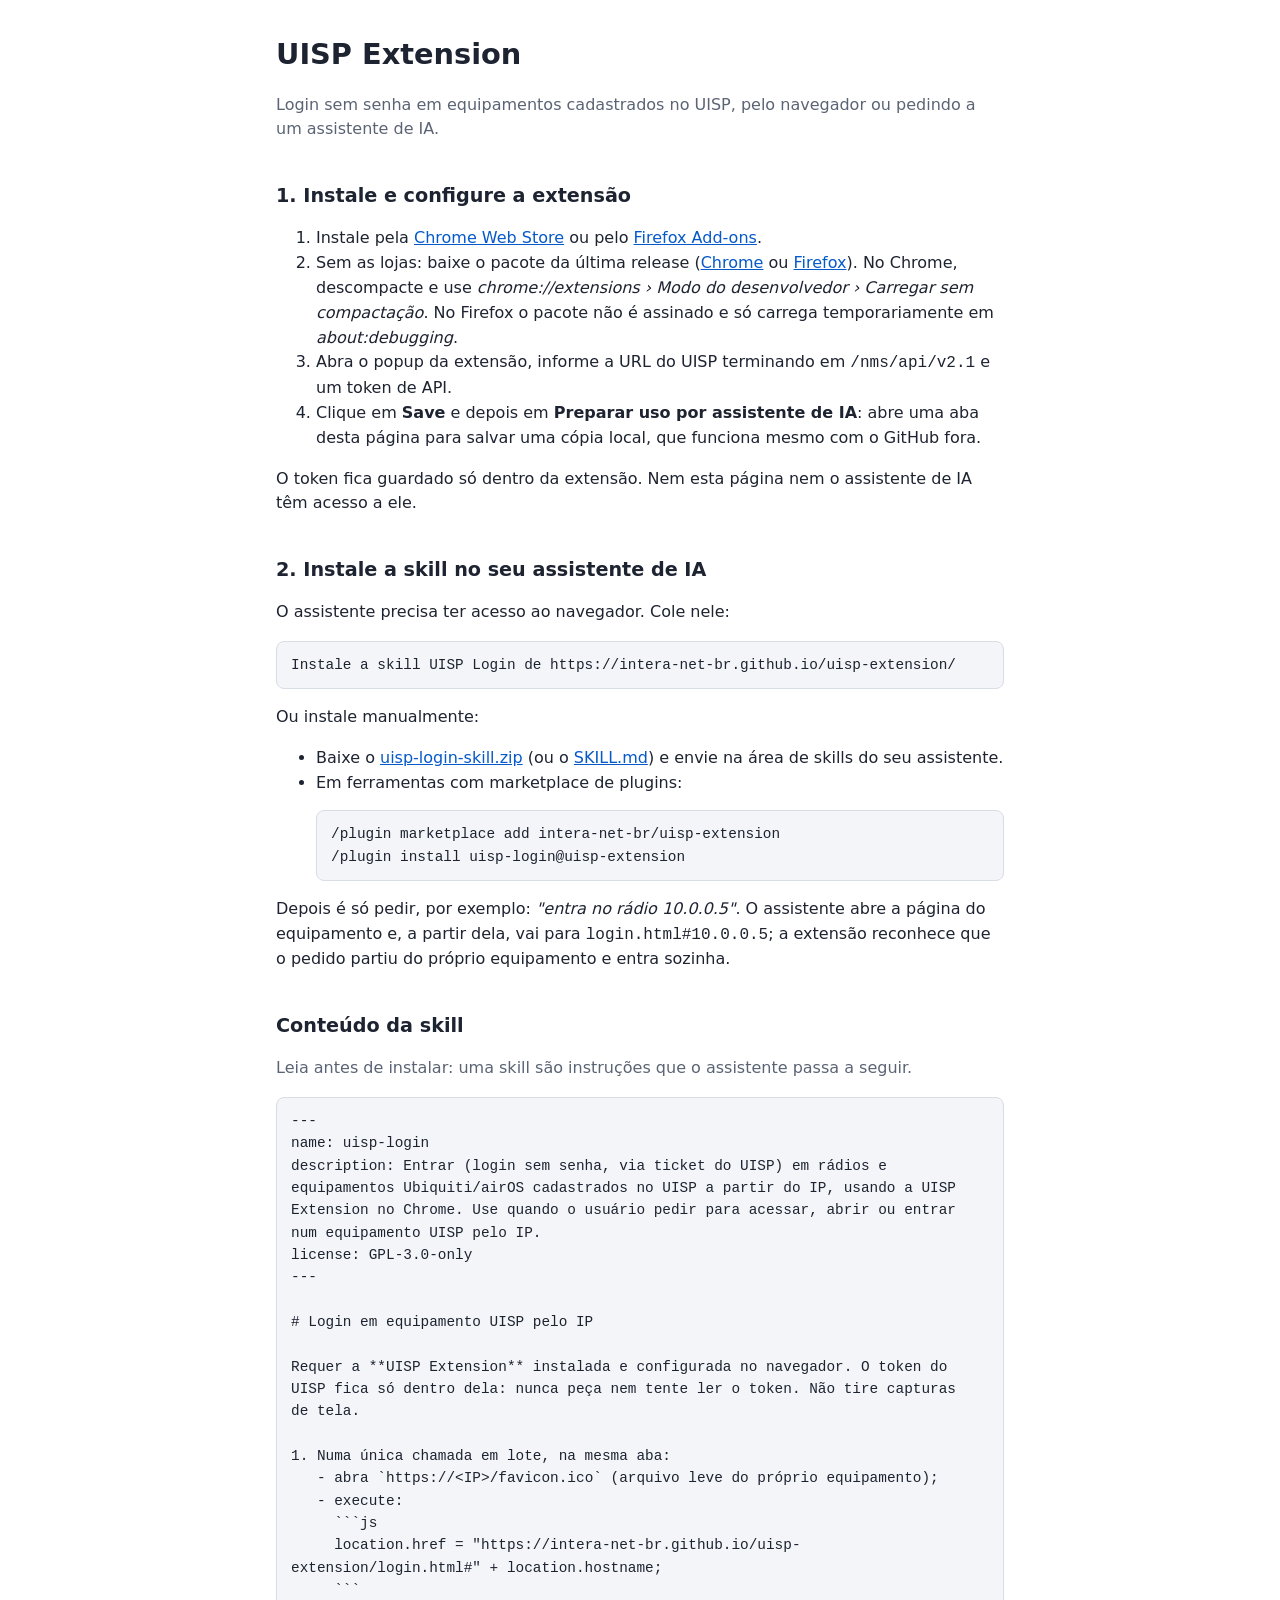
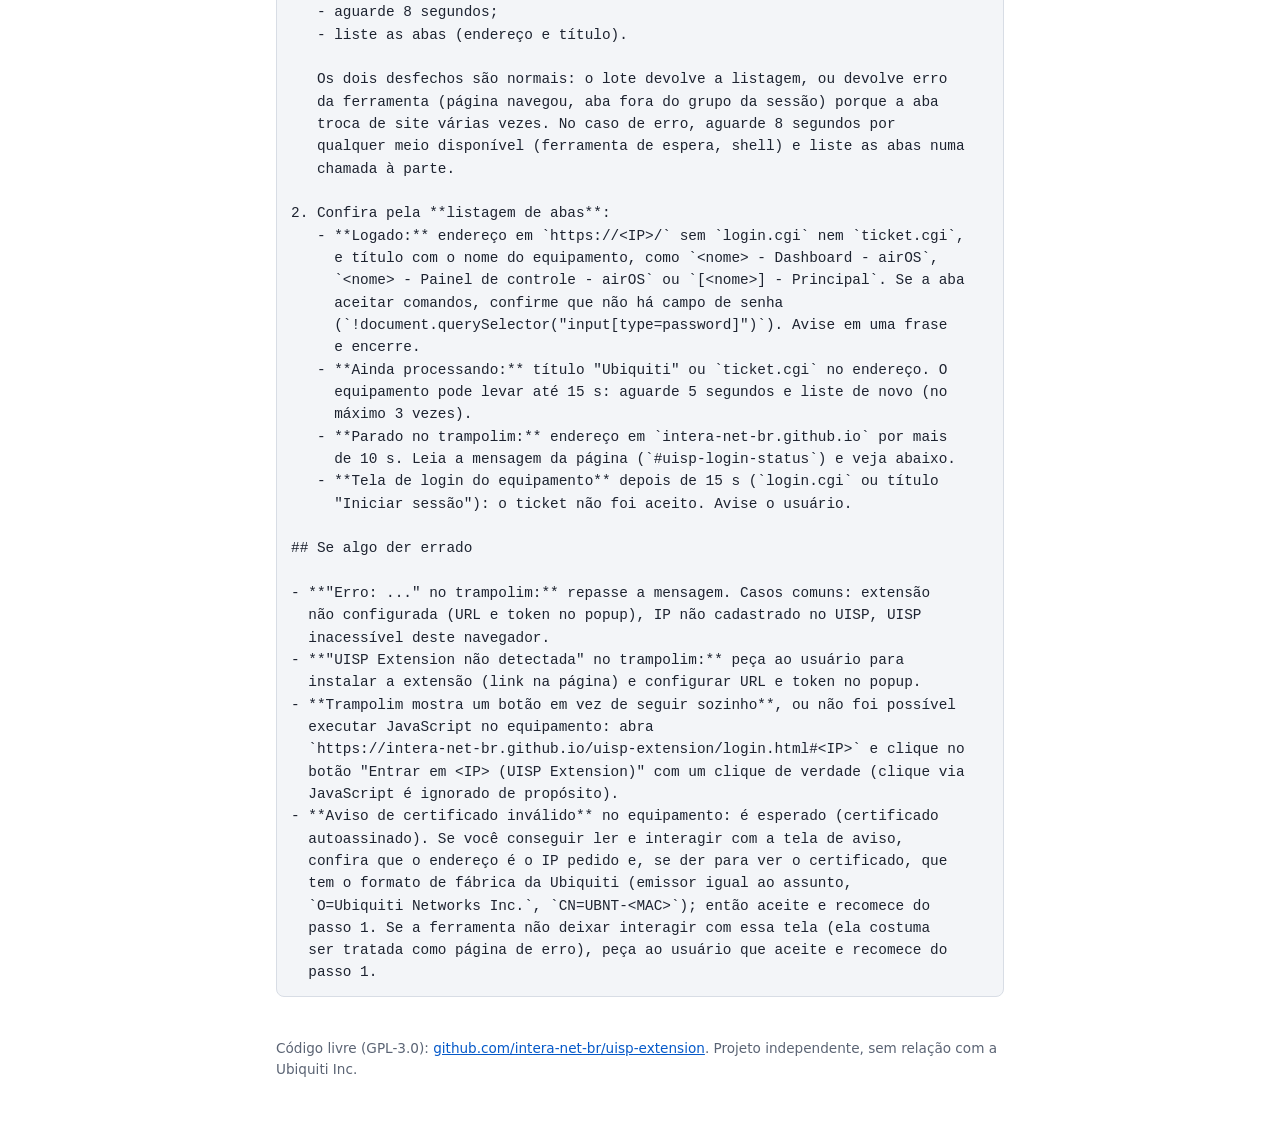
<file: docs/index.html>
<!DOCTYPE html>
<html lang="pt-BR">
<head>
  <meta charset="utf-8">
  <meta name="viewport" content="width=device-width, initial-scale=1">
  <title>UISP Extension</title>
  <link rel="stylesheet" href="style.css">
</head>
<body>
<main>
  <h1>UISP Extension</h1>
  <p class="muted">Login sem senha em equipamentos cadastrados no UISP, pelo navegador ou pedindo a um assistente de IA.</p>

  <h2>1. Instale e configure a extensão</h2>
  <ol>
    <li>Instale pela <a href="https://chromewebstore.google.com/detail/uisp-extension/lkhlfljkbndcamfhokelojicpadgdfig">Chrome Web Store</a>
      ou pelo <a href="https://addons.mozilla.org/pt-BR/firefox/addon/uisp-extension/">Firefox Add-ons</a>.</li>
    <li>Sem as lojas: baixe o pacote da última release
      (<a href="https://github.com/intera-net-br/uisp-extension/releases/latest/download/uisp-extension-chrome.zip">Chrome</a> ou
      <a href="https://github.com/intera-net-br/uisp-extension/releases/latest/download/uisp-extension-firefox.zip">Firefox</a>).
      No Chrome, descompacte e use <em>chrome://extensions › Modo do desenvolvedor › Carregar sem compactação</em>.
      No Firefox o pacote não é assinado e só carrega temporariamente em <em>about:debugging</em>.</li>
    <li>Abra o popup da extensão, informe a URL do UISP terminando em <code>/nms/api/v2.1</code> e um token de API.</li>
    <li>Clique em <strong>Save</strong> e depois em <strong>Preparar uso por assistente de IA</strong>: abre uma aba desta página para salvar uma cópia local, que funciona mesmo com o GitHub fora.</li>
  </ol>
  <p>O token fica guardado só dentro da extensão. Nem esta página nem o assistente de IA têm acesso a ele.</p>

  <h2>2. Instale a skill no seu assistente de IA</h2>
  <p>O assistente precisa ter acesso ao navegador. Cole nele:</p>
  <pre>Instale a skill UISP Login de https://intera-net-br.github.io/uisp-extension/</pre>
  <p>Ou instale manualmente:</p>
  <ul>
    <li>Baixe o <a href="https://github.com/intera-net-br/uisp-extension/releases/latest/download/uisp-login-skill.zip">uisp-login-skill.zip</a> (ou o <a href="SKILL.md">SKILL.md</a>)
      e envie na área de skills do seu assistente.</li>
    <li>Em ferramentas com marketplace de plugins:
      <pre>/plugin marketplace add intera-net-br/uisp-extension
/plugin install uisp-login@uisp-extension</pre></li>
  </ul>
  <p>Depois é só pedir, por exemplo: <em>"entra no rádio 10.0.0.5"</em>.
    O assistente abre a página do equipamento e, a partir dela, vai para <code>login.html#10.0.0.5</code>;
    a extensão reconhece que o pedido partiu do próprio equipamento e entra sozinha.</p>

  <h2>Conteúdo da skill</h2>
  <p class="muted">Leia antes de instalar: uma skill são instruções que o assistente passa a seguir.</p>
  <pre id="skill">Carregando <a href="SKILL.md">SKILL.md</a>...</pre>

  <footer>Código livre (GPL-3.0): <a href="https://github.com/intera-net-br/uisp-extension">github.com/intera-net-br/uisp-extension</a>.
  Projeto independente, sem relação com a Ubiquiti Inc.</footer>
</main>
<script>
  fetch("SKILL.md").then(function (r) { return r.text(); })
    .then(function (text) { document.getElementById("skill").textContent = text; })
    .catch(function () {});
</script>
</body>
</html>
</file>
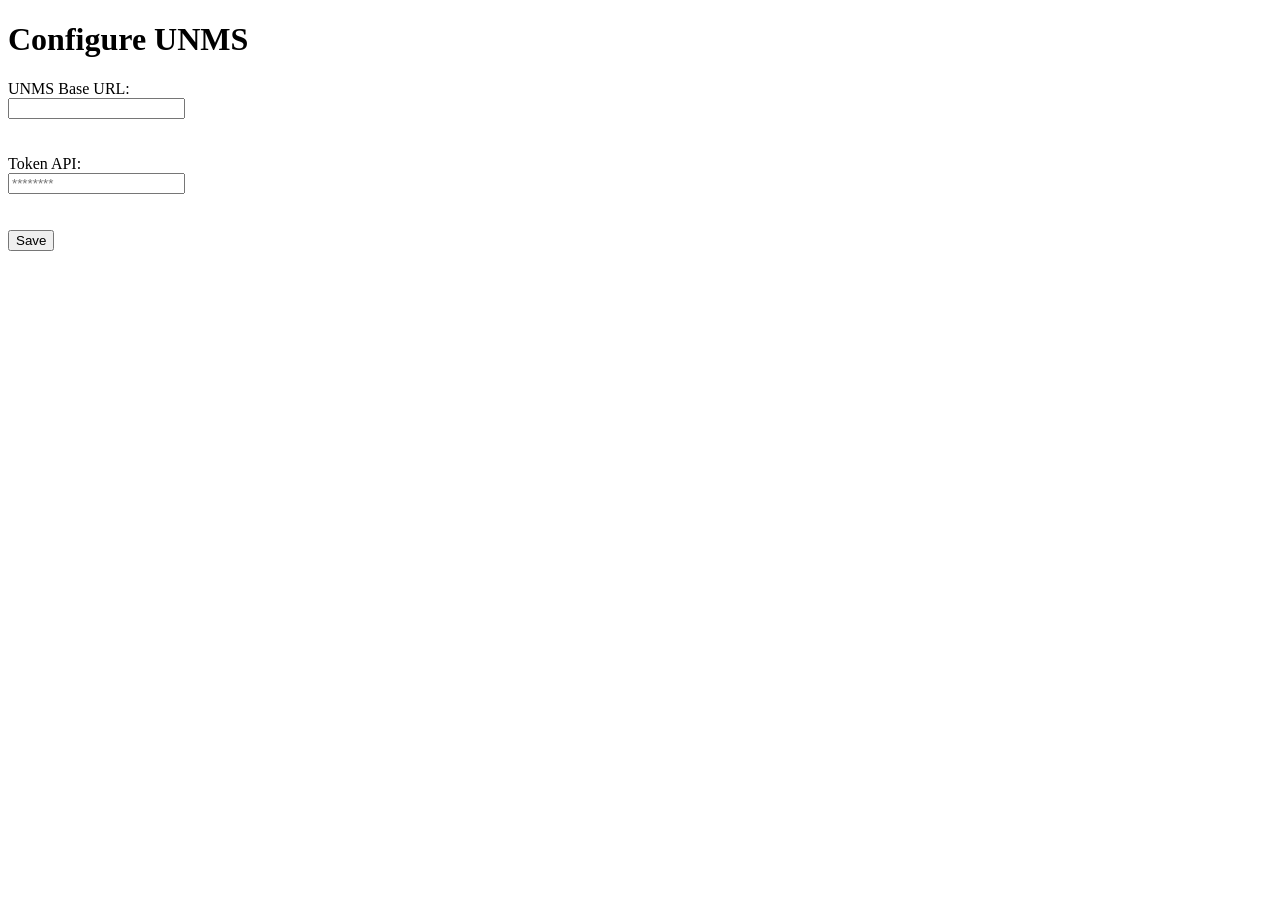
<file: popup.html>
<!DOCTYPE html>
<html>
    <head>
        <title>UNMS Config</title>
    </head>
    <body>
        <h1>Configure UNMS</h1>
        <form id="config-form">
            <label for="unms-base">UNMS Base URL:</label><br>
            <input type="text" id="unms-base" name="unms-base"><br>
            <span id="unms-base-label"></span><br><br>
            <label for="token-api">Token API:</label><br>
            <input type="password" id="token-api" name="token-api" placeholder="********"><br>
            <span id="token-api-label"></span><br><br>
            <button type="button" id="save-button">Save</button>
        </form>
        <script src="popup.js"></script>
    </body>
</html>
</file>
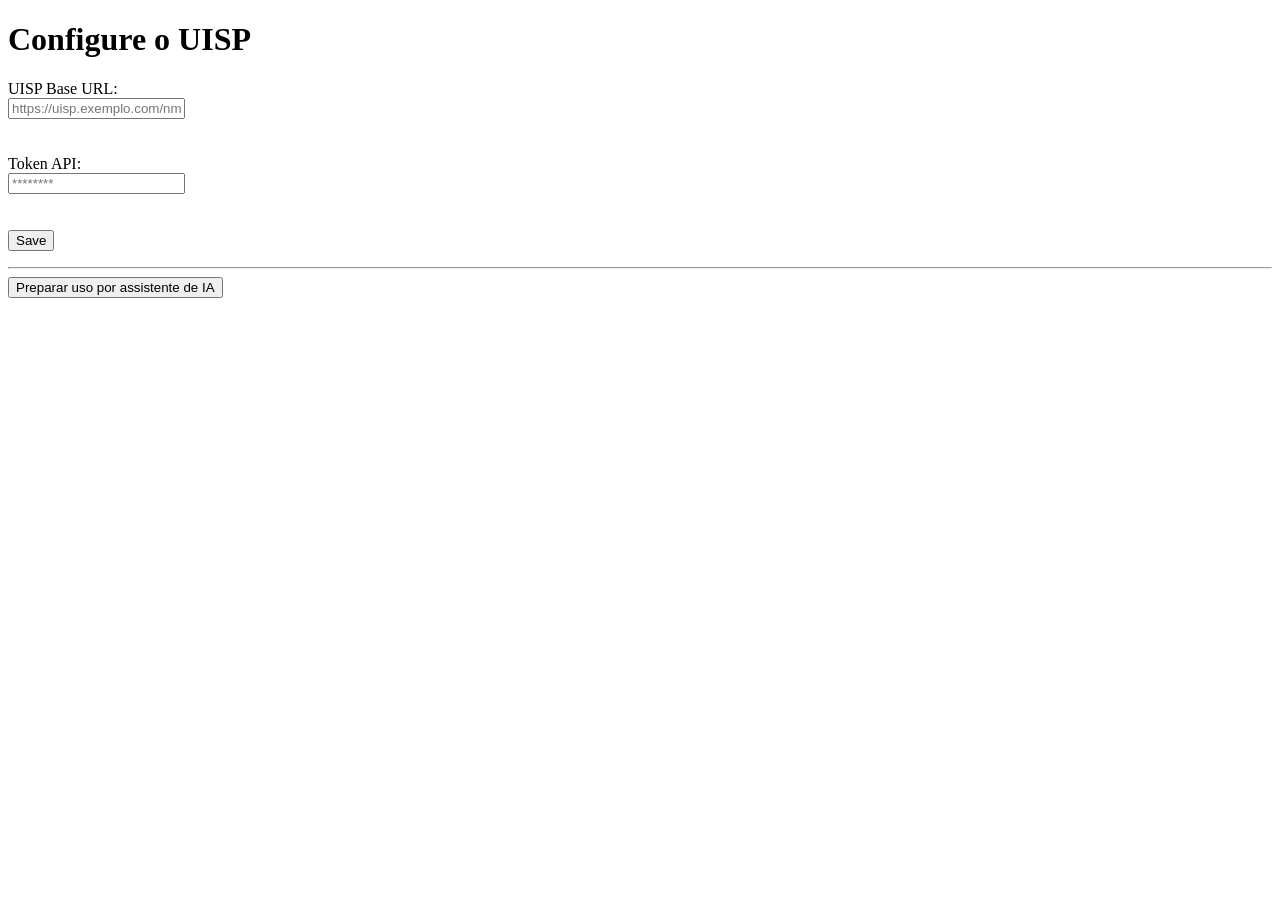
<file: chrome/popup.html>
<!DOCTYPE html>
<html>
    <head>
        <meta charset="utf-8">
        <title>UISP Config</title>
    </head>
    <body>
        <h1>Configure o UISP</h1>
        <form id="config-form">
            <label for="uisp-base">UISP Base URL:</label><br>
            <input type="text" id="uisp-base" name="uisp-base" placeholder="https://uisp.exemplo.com/nms/api/v2.1"><br>
            <span id="uisp-base-label"></span><br><br>
            <label for="token-api">Token API:</label><br>
            <input type="password" id="token-api" name="token-api" placeholder="********"><br>
            <span id="token-api-label"></span><br><br>
            <button type="button" id="save-button">Save</button>
            <p id="save-status"></p>
            <hr>
            <button type="button" id="ai-button">Preparar uso por assistente de IA</button>
            <p id="ai-status"></p>
        </form>
        <script src="popup.js"></script>
    </body>
</html>
</file>
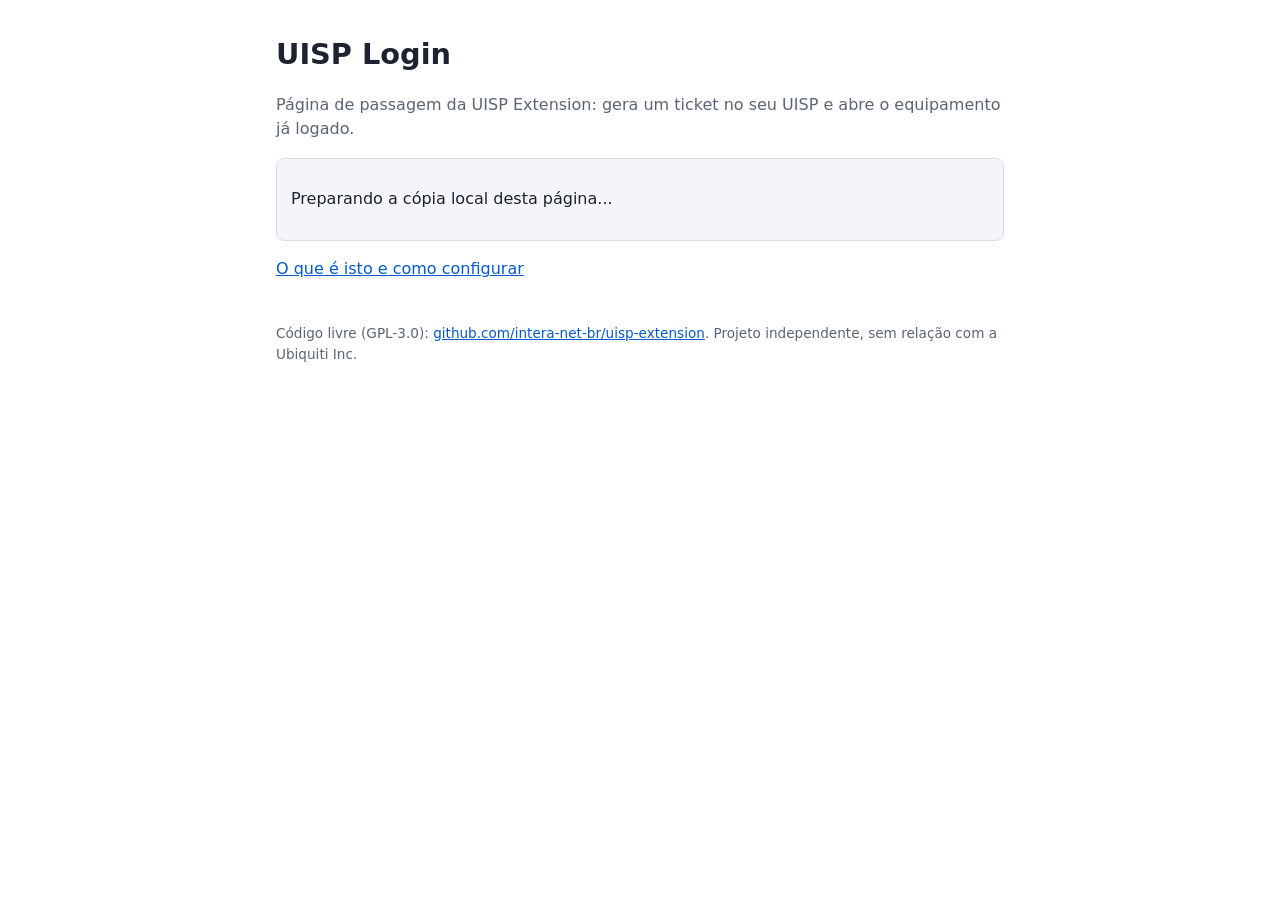
<file: docs/login.html>
<!DOCTYPE html>
<html lang="pt-BR">
<head>
  <meta charset="utf-8">
  <meta name="viewport" content="width=device-width, initial-scale=1">
  <title>UISP Login</title>
  <link rel="stylesheet" href="style.css">
</head>
<body>
<main>
  <h1>UISP Login</h1>
  <p class="muted">Página de passagem da UISP Extension: gera um ticket no seu UISP e abre o equipamento já logado.</p>

  <div id="uisp-login" class="card">
    <p>Aguardando a UISP Extension...</p>
  </div>

  <p><a href="./">O que é isto e como configurar</a></p>
  <footer>Código livre (GPL-3.0): <a href="https://github.com/intera-net-br/uisp-extension">github.com/intera-net-br/uisp-extension</a>.
  Projeto independente, sem relação com a Ubiquiti Inc.</footer>
</main>
<script>
  // A extensão (content.js) troca o conteúdo de #uisp-login pelo botão de entrar.
  // Esta página nunca recebe o token nem fala com o UISP.
  // O IP vem depois do "#" (login.html#10.0.0.5) e não é enviado ao servidor.
  (function () {
    var area = document.getElementById("uisp-login");

    // Cópia local da página (sw.js): funciona com o GitHub fora e não manda o referrer à rede
    var ready = "serviceWorker" in navigator
      ? navigator.serviceWorker.register("sw.js", { updateViaCache: "all" }).then(function () { return navigator.serviceWorker.ready; })
      : Promise.reject(new Error("sem service worker"));

    if (!location.hash.slice(1)) {
      area.innerHTML = "<p>Preparando a cópia local desta página...</p>";
      ready
        .then(function () { return caches.match("login.html"); })
        .then(function (cached) {
          area.innerHTML = cached
            ? "<p><strong>Pronto.</strong> A cópia local está salva: esta página funciona mesmo com o GitHub fora. Pode fechar esta aba.</p>"
            : "<p>Não foi possível salvar a cópia local. Recarregue a página.</p>";
        })
        .catch(function () {
          area.innerHTML = "<p>Este navegador não permite cópia local (ex.: janela anônima). O login funciona, mas depende do GitHub no ar.</p>";
        });
      return;
    }

    setTimeout(function () {
      if (document.documentElement.dataset.uispExtension) return;
      area.innerHTML =
        "<p><strong>UISP Extension não detectada.</strong></p>" +
        "<p>Instale a extensão (<a href='https://chromewebstore.google.com/detail/uisp-extension/lkhlfljkbndcamfhokelojicpadgdfig'>Chrome</a> ou " +
        "<a href='https://addons.mozilla.org/pt-BR/firefox/addon/uisp-extension/'>Firefox</a>, versão 1.2 ou superior), " +
        "configure a URL e o token do UISP no popup dela e recarregue esta página.</p>";
    }, 2000);
  })();
</script>
</body>
</html>
</file>
<file: docs/style.css>
:root { --bg: #ffffff; --fg: #1d2330; --muted: #5b6474; --card: #f3f5f8; --accent: #0559c9; --border: #d8dde5; }
@media (prefers-color-scheme: dark) {
  :root { --bg: #14171c; --fg: #e6e9ee; --muted: #9aa3b2; --card: #1e232b; --accent: #5ea0ff; --border: #2f3640; }
}
* { box-sizing: border-box; }
body { margin: 0; background: var(--bg); color: var(--fg); font: 16px/1.55 system-ui, sans-serif; }
main { max-width: 760px; margin: 0 auto; padding: 32px 16px 64px; }
h1 { font-size: 1.8rem; margin: 0 0 4px; }
h2 { font-size: 1.2rem; margin-top: 2em; }
a { color: var(--accent); }
.muted { color: var(--muted); }
pre, .card { background: var(--card); border: 1px solid var(--border); border-radius: 8px; padding: 12px 14px; overflow-x: auto; }
pre { font-size: 0.9rem; white-space: pre-wrap; word-break: break-word; }
button { font: inherit; padding: 10px 18px; border-radius: 8px; border: 0; background: var(--accent); color: #fff; cursor: pointer; }
button:disabled { opacity: 0.6; cursor: default; }
footer { margin-top: 3em; font-size: 0.85rem; color: var(--muted); }
</file>
